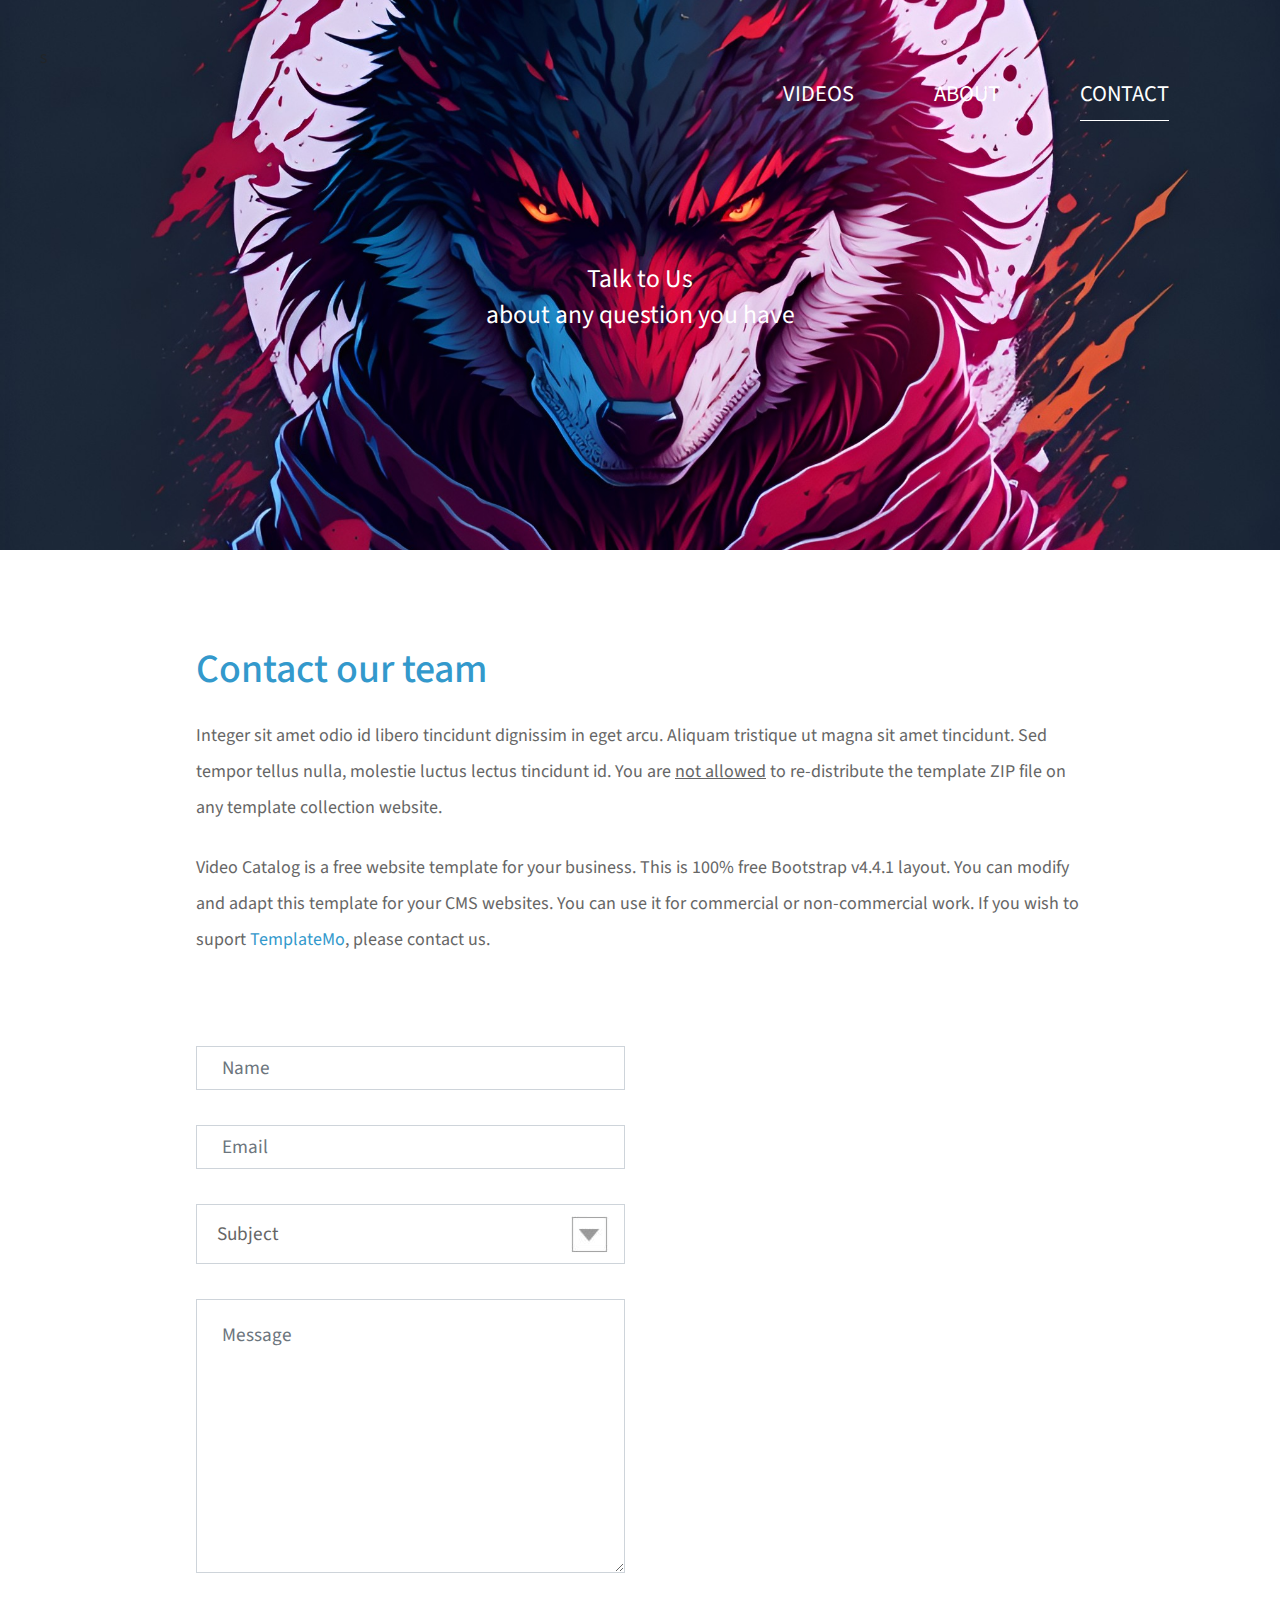
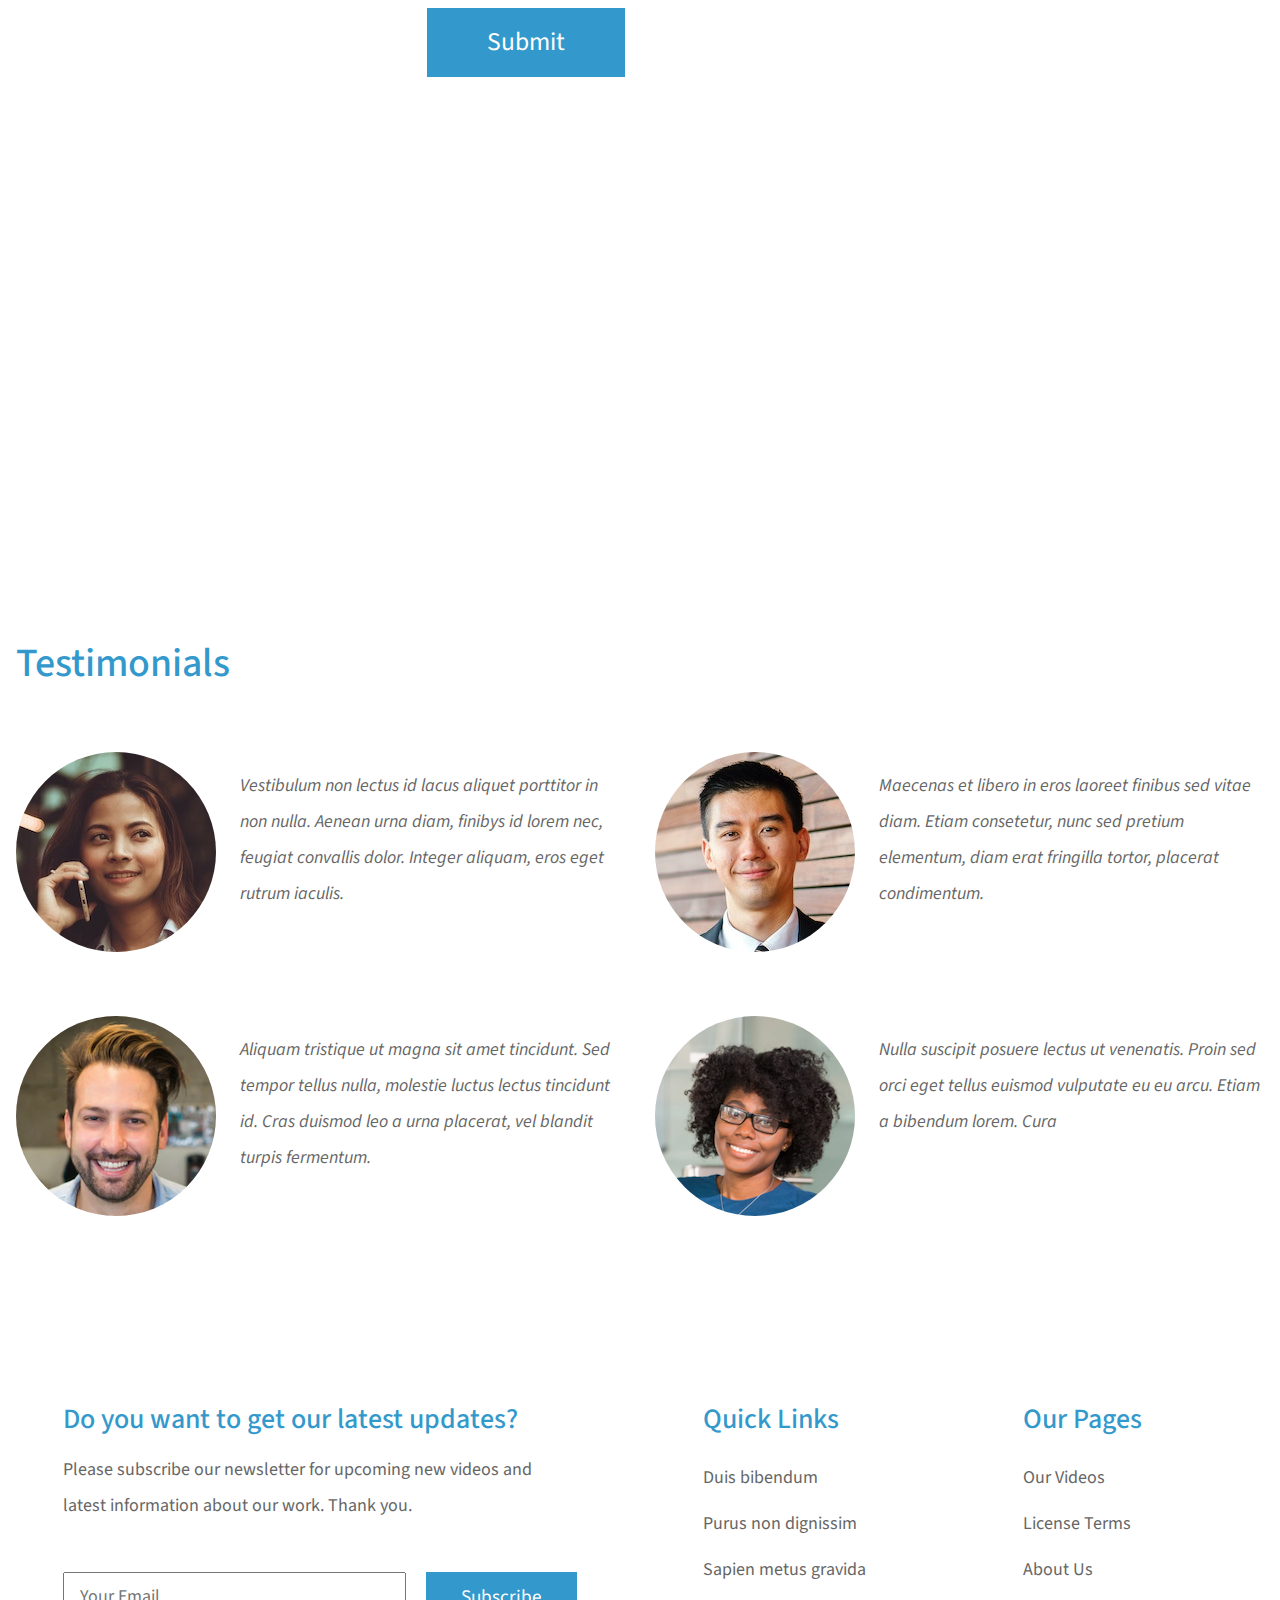
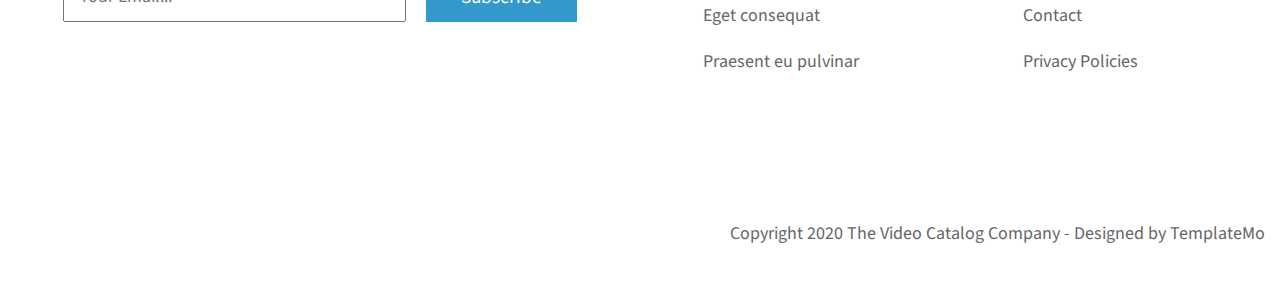
<file: contact.html>
<!DOCTYPE html>
<html lang="en">
<head>
	<meta charset="UTF-8">
    <meta name="viewport" content="width=device-width, initial-scale=1.0">
    <title>Video Catalog</title>
    <link rel="stylesheet" href="fontawesome/css/all.min.css"> <!-- https://fontawesome.com/ -->
    <link href="https://fonts.googleapis.com/css2?family=Source+Sans+Pro&display=swap" rel="stylesheet">
    <!-- https://fonts.google.com/ -->
    <link rel="stylesheet" href="css/bootstrap.min.css">
    <link rel="stylesheet" href="css/templatemo-video-catalog.css">
</head>
<!--

TemplateMo 552 Video Catalog

https://templatemo.com/tm-552-video-catalog

-->
<body>
	<div class="tm-page-wrap mx-auto">
		<div class="position-relative">
			<div class="potition-absolute tm-site-header">
				<div class="container-fluid position-relative">
					<div class="row">						
                       s
                        <div class="col-5 col-md-8 ml-auto mr-0">
                            <div class="tm-site-nav">
                                <nav class="navbar navbar-expand-lg mr-0 ml-auto" id="tm-main-nav">
                                    <button class="navbar-toggler tm-bg-black py-2 px-3 mr-0 ml-auto collapsed" type="button"
                                        data-toggle="collapse" data-target="#navbar-nav" aria-controls="navbar-nav"
                                        aria-expanded="false" aria-label="Toggle navigation">
                                        <span>
                                            <i class="fas fa-bars tm-menu-closed-icon"></i>
                                            <i class="fas fa-times tm-menu-opened-icon"></i>
                                        </span>
                                    </button>
                                    <div class="collapse navbar-collapse tm-nav" id="navbar-nav">
                                        <ul class="navbar-nav text-uppercase">
                                            <li class="nav-item">
                                                <a class="nav-link tm-nav-link" href="index.html">Videos</a>
                                            </li>
                                            <li class="nav-item">
                                                <a class="nav-link tm-nav-link" href="about.html">About</a>
                                            </li>
                                            <li class="nav-item active">
                                                <a class="nav-link tm-nav-link" href="contact.html">Contact <span class="sr-only">(current)</span></a>
                                            </li>
                                        </ul>
                                    </div>
                                </nav>
                            </div>
                        </div>
					</div>
				</div>
			</div>
			<div class="tm-welcome-container tm-fixed-header tm-fixed-header-3">
				<div class="text-center">
					<p class="pt-5 px-3 tm-welcome-text tm-welcome-text-2 mb-1 mt-lg-0 mt-5 text-white mx-auto">
                        Talk to Us<br>about any question you have
                    </p>                	
				</div>                
            </div>

            <div id="tm-fixed-header-bg"></div> <!-- Header image -->
		</div>

		<!-- Page content -->
		<main>
			<div class="container-fluid px-0">
				<div class="mx-auto tm-content-container">					
					<div class="row mt-3 mb-5 pb-3">
						<div class="col-12">
							<div class="mx-auto tm-about-text-container px-3">
								<h2 class="tm-page-title mb-4 tm-text-primary">Contact our team</h2>
                                <p class="mb-4">
                                    Integer sit amet odio id libero tincidunt dignissim in eget arcu. Aliquam tristique ut magna sit amet tincidunt. Sed tempor tellus nulla, molestie luctus lectus tincidunt id. You are <u>not allowed</u> to re-distribute the template ZIP file on any template collection website.
                                </p>
                                <p class="mb-4">Video Catalog is a free website template for your business. This is 100% free Bootstrap v4.4.1 layout. You can modify and adapt this template for your CMS websites. You can use it for commercial or non-commercial work. If you wish to suport <a rel="nofollow" target="_parent" href="https://templatemo.com" class="tm-text-primary">TemplateMo</a>, please contact us.</p>
							</div>							
						</div>						
					</div>
                    <div class="mx-auto pb-3 tm-about-text-container px-3">
                        <div class="row">
                            <div class="col-lg-6 mb-5">
                                <form id="contact-form" action="" method="POST" class="tm-contact-form">
                                  <div class="form-group">
                                    <input type="text" name="name" class="form-control rounded-0" placeholder="Name" required="" />
                                  </div>
                                  <div class="form-group">
                                    <input type="email" name="email" class="form-control rounded-0" placeholder="Email" required="" />
                                  </div>
                                  <div class="form-group">
                                    <select class="form-control" id="contact-select" name="inquiry">
                                      <option value="-">Subject</option>
                                      <option value="sales">Sales &amp; Marketing</option>
                                      <option value="creative">Creative Design</option>
                                      <option value="uiux">UI / UX</option>
                                    </select>
                                  </div>
                                  <div class="form-group">
                                    <textarea rows="8" name="message" class="form-control rounded-0" placeholder="Message"
                                              required=""></textarea>
                                  </div>

                                  <div class="form-group mb-0">
                                    <button type="submit" class="btn btn-primary rounded-0 d-block ml-auto mr-0 tm-btn-animate tm-btn-submit tm-icon-submit"><span>Submit</span></button>
                                  </div>
                                </form>    
                            </div>
                            <div class="col-lg-6">
                                <div class="mapouter mb-60">
                                    <div class="gmap_canvas">
                                        <iframe width="100%" height="520" id="gmap_canvas"
                                            src="https://maps.google.com/maps?q=Av.+L%C3%BAcio+Costa,+Rio+de+Janeiro+-+RJ,+Brazil&t=&z=13&ie=UTF8&iwloc=&output=embed"
                                            frameborder="0" scrolling="no" marginheight="0" marginwidth="0"></iframe>
                                    </div>
                                </div>
                            </div>
                        </div>  
                    </div>                                      			
				</div>

				<div class="parallax-window parallax-window-2" data-parallax="scroll" data-image-src="img/contact-2.jpg"></div>

				<div class="mx-auto tm-content-container mt-4 px-3 mb-3">
                    <div class="row">
                        <div class="col-12">
                            <h2 class="tm-page-title mb-5 tm-text-primary">Testimonials</h2>    
                        </div>                        
                    </div>
					<div class="row">
		                <div class="col-lg-6 mb-5 pt-3">
		                    <div class="media tm-testimonial">
                                <img class="mr-4 rounded-circle img-fluid" src="img/testimonial-1.jpg" alt="Generic placeholder image">
                                <p class="media-body pt-3 tm-testimonial-text">
                                    Vestibulum non lectus id lacus aliquet porttitor in non nulla. Aenean urna diam, finibys id lorem nec, feugiat convallis dolor. Integer aliquam, eros eget rutrum iaculis.    
                                </p>                              
                            </div>              
		                </div>
		                <div class="col-lg-6 mb-5 pt-3">
                              <div class="media tm-testimonial">
                              <img class="mr-4 rounded-circle img-fluid" src="img/testimonial-2.jpg" alt="Generic placeholder image">
                              <p class="media-body pt-3 tm-testimonial-text">
                                Maecenas et libero in eros laoreet finibus sed vitae diam. Etiam consetetur, nunc sed pretium elementum, diam erat fringilla tortor, placerat condimentum.
                              </p>
                            </div>                                    
                        </div>
                        <div class="col-lg-6 mb-5 pt-3">
                            <div class="media tm-testimonial">
                              <img class="mr-4 rounded-circle img-fluid" src="img/testimonial-3.png" alt="Generic placeholder image">
                              <p class="media-body pt-3 tm-testimonial-text">
                                Aliquam tristique ut magna sit amet tincidunt. Sed tempor tellus nulla, molestie luctus lectus tincidunt id. Cras duismod leo a urna placerat, vel blandit turpis fermentum.
                              </p>
                            </div>                  
                        </div>
                        <div class="col-lg-6 mb-5 pt-3">
                            <div class="media tm-testimonial">
                              <img class="mr-4 rounded-circle img-fluid" src="img/testimonial-4.png" alt="Generic placeholder image">
                              <p class="media-body pt-3 tm-testimonial-text">
                                Nulla suscipit posuere lectus ut venenatis. Proin sed orci eget tellus euismod vulputate eu eu arcu. Etiam a bibendum lorem. Cura
                              </p>
                            </div>                  
                        </div>
		            </div>
				</div>
			</div>
		</main>

		<div class="container-fluid tm-content-container mx-auto pt-4">
			<!-- Subscribe form and footer links -->
            <div class="row pt-3">
                <div class="col-xl-6 col-lg-12 mb-4">
                    <div class="tm-bg-gray p-5 h-100">
                        <h3 class="tm-text-primary mb-3">Do you want to get our latest updates?</h3>
                        <p class="mb-5">Please subscribe our newsletter for upcoming new videos and latest information about our
                            work. Thank you.</p>
                        <form action="" method="GET" class="tm-subscribe-form">
                            <input type="text" name="email" placeholder="Your Email..." required>
                            <button type="submit" class="btn rounded-0 btn-primary tm-btn-small">Subscribe</button>
                        </form>
                    </div>
                </div>
                <div class="col-xl-3 col-lg-6 col-md-6 col-sm-6 col-12 mb-4">
                    <div class="p-5 tm-bg-gray">
                        <h3 class="tm-text-primary mb-4">Quick Links</h3>
                        <ul class="list-unstyled tm-footer-links">
                            <li><a href="#">Duis bibendum</a></li>
                            <li><a href="#">Purus non dignissim</a></li>
                            <li><a href="#">Sapien metus gravida</a></li>
                            <li><a href="#">Eget consequat</a></li>
                            <li><a href="#">Praesent eu pulvinar</a></li>
                        </ul>    
                    </div>                        
                </div>
                <div class="col-xl-3 col-lg-6 col-md-6 col-sm-6 col-12 mb-4">
                    <div class="p-5 tm-bg-gray h-100">
                        <h3 class="tm-text-primary mb-4">Our Pages</h3>
                        <ul class="list-unstyled tm-footer-links">
                            <li><a href="#">Our Videos</a></li>
                            <li><a href="#">License Terms</a></li>
                            <li><a href="#">About Us</a></li>
                            <li><a href="#">Contact</a></li>
                            <li><a href="#">Privacy Policies</a></li>
                        </ul>
                    </div>                        
                </div>
            </div> <!-- row -->

            <footer class="row pt-5">
                <div class="col-12">
                    <p class="text-right">Copyright 2020 The Video Catalog Company 
                        
                        - Designed by <a href="https://templatemo.com" rel="nofollow" target="_parent">TemplateMo</a></p>
                </div>
            </footer>
		</div>		
	</div>

	<script src="js/jquery-3.4.1.min.js"></script>
    <script src="js/bootstrap.min.js"></script>
    <script src="js/parallax.min.js"></script>    
</body>
</html>
</file>
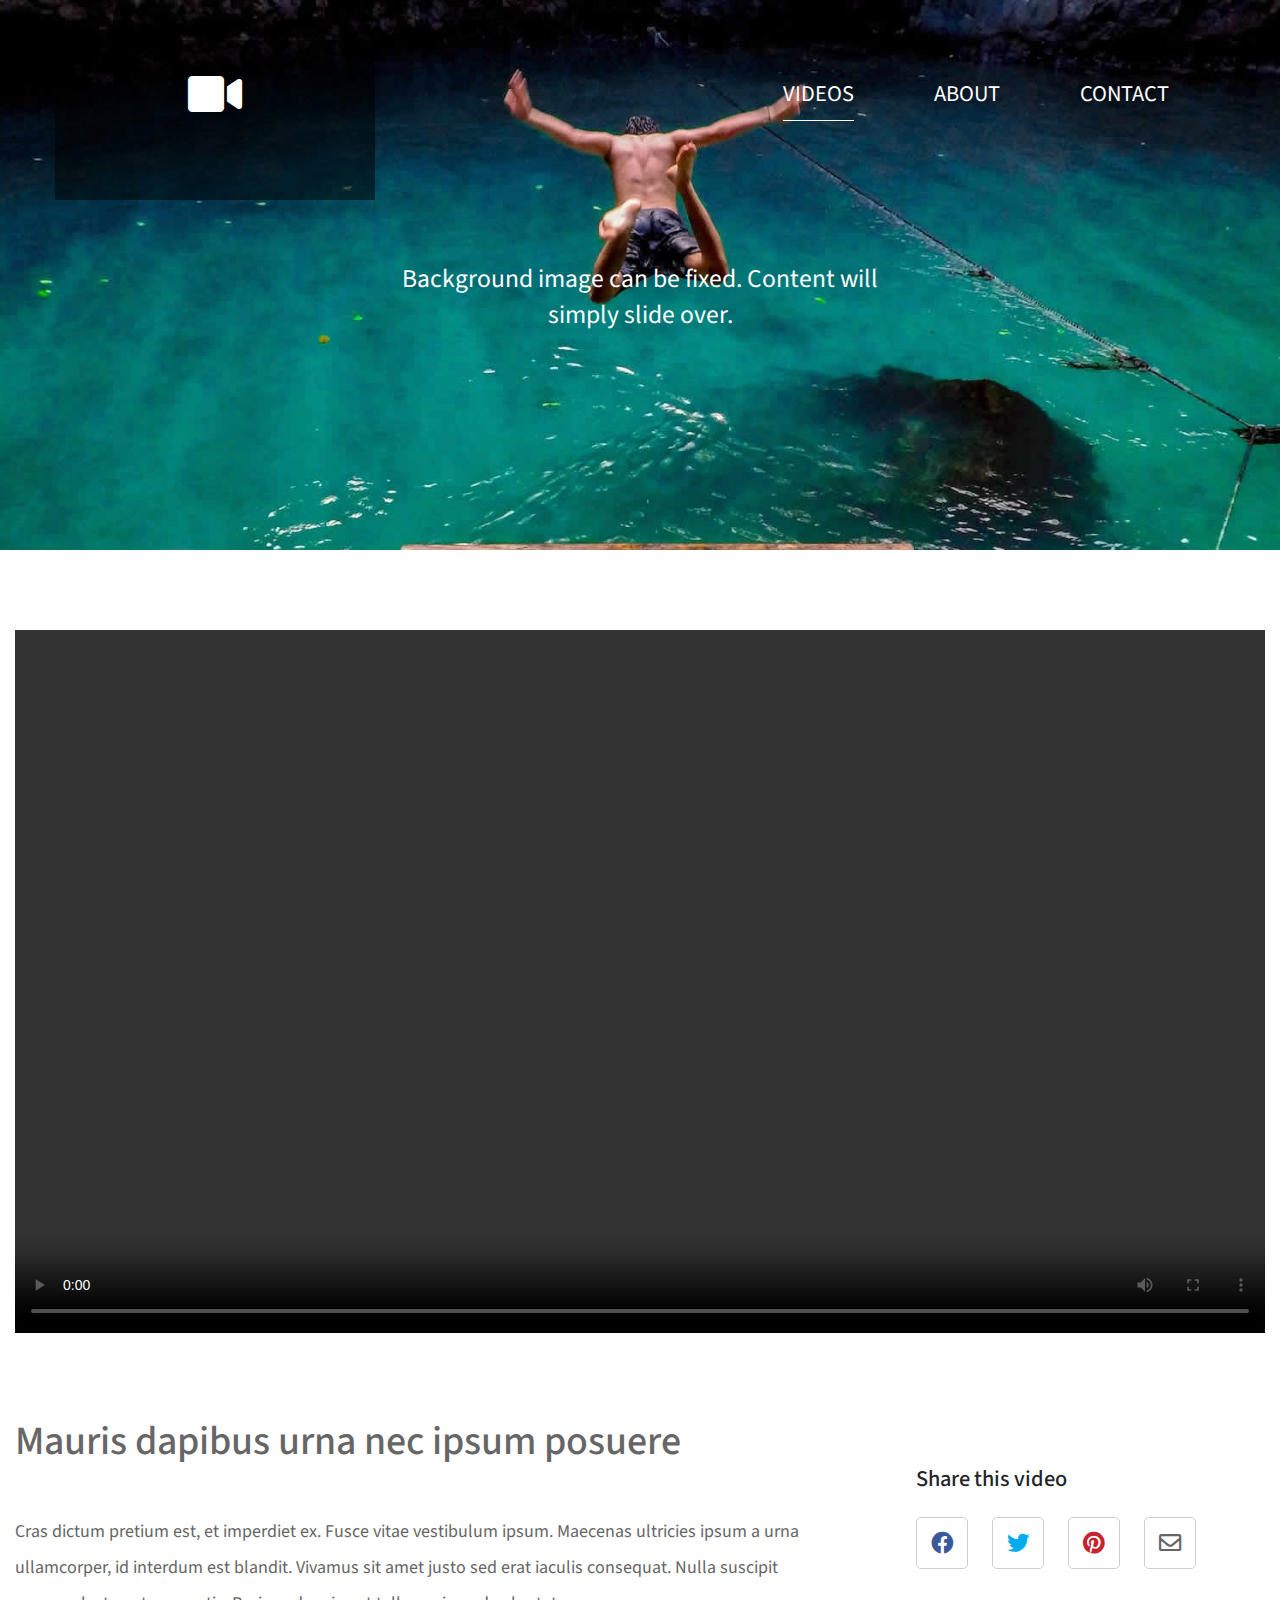
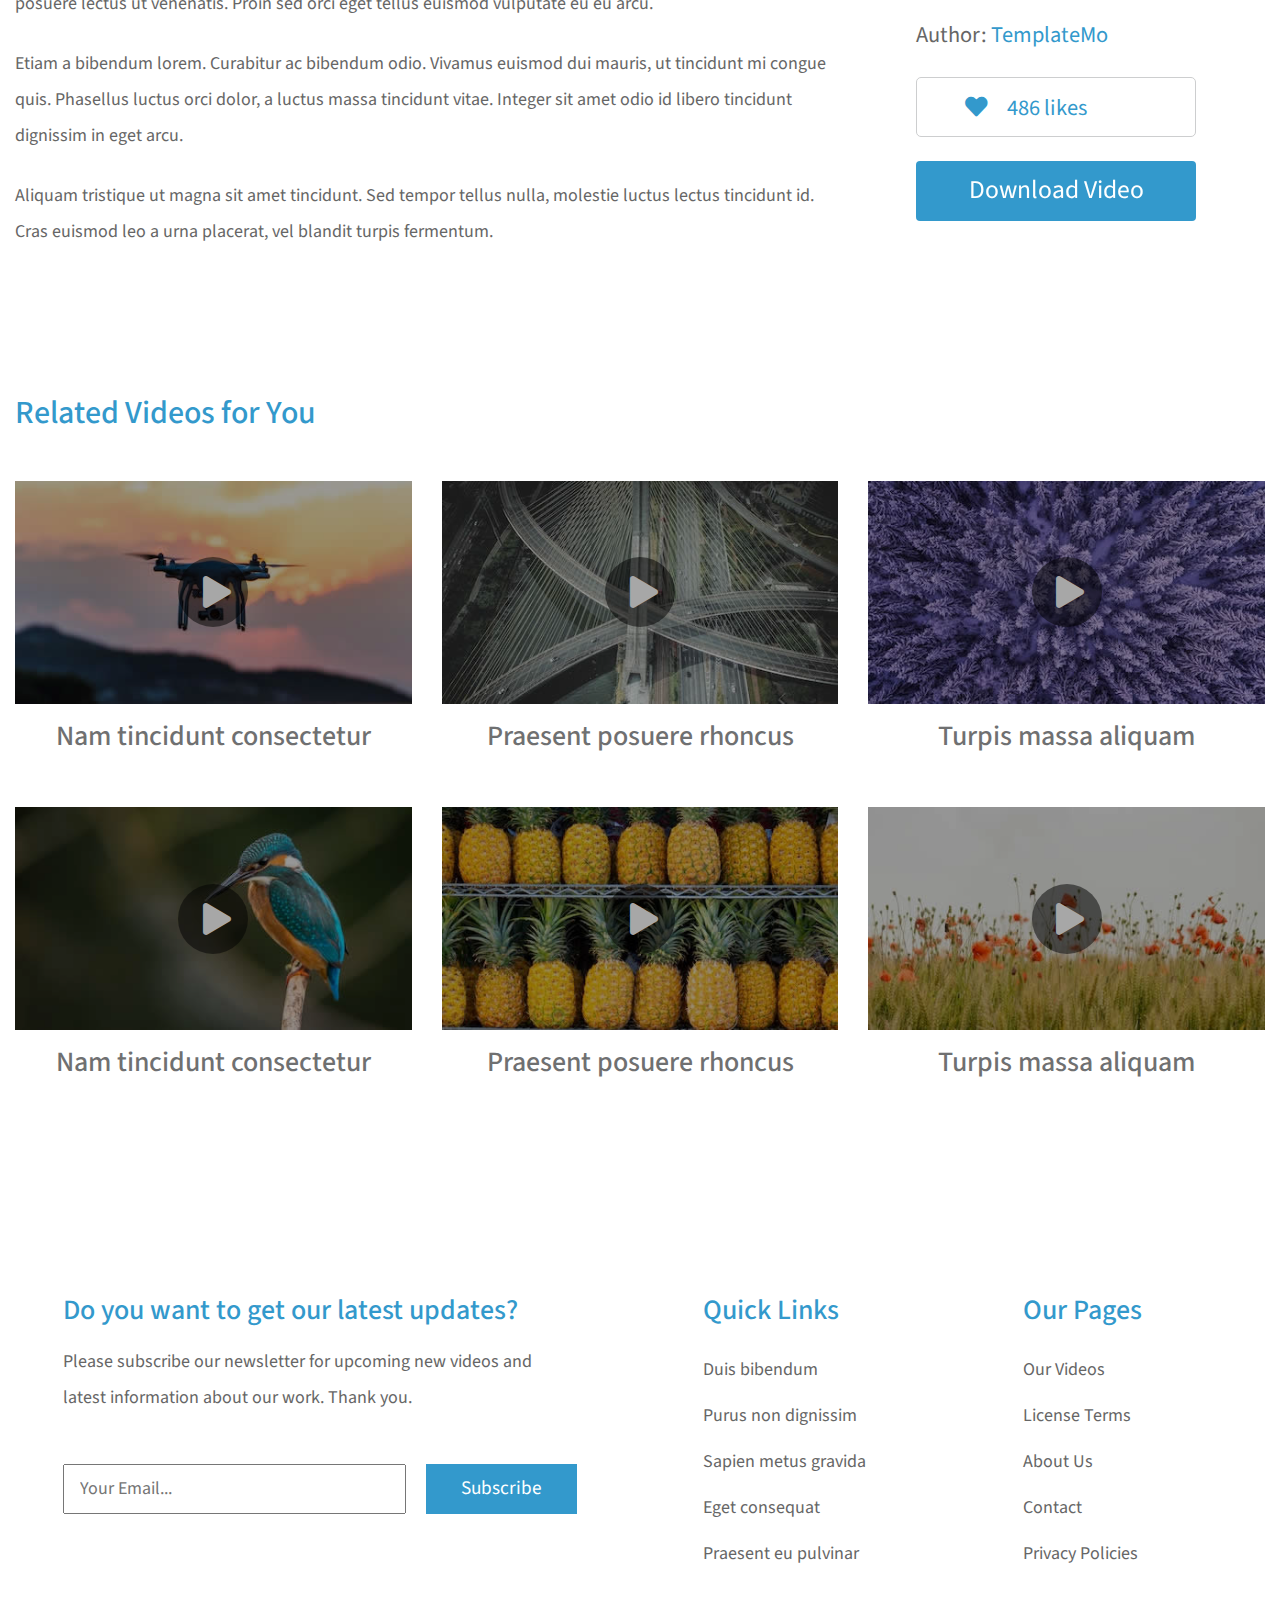
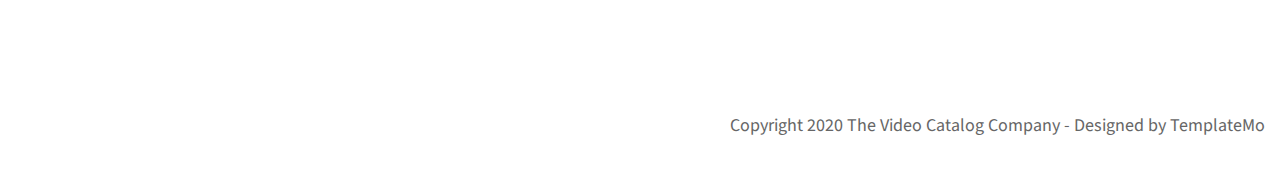
<file: video-page.html>
<!DOCTYPE html>
<html lang="en">
<head>
	<meta charset="UTF-8">
    <meta name="viewport" content="width=device-width, initial-scale=1.0">
    <title>Video Catalog</title>
    <link rel="stylesheet" href="fontawesome/css/all.min.css"> <!-- https://fontawesome.com/ -->
    <link href="https://fonts.googleapis.com/css2?family=Source+Sans+Pro&display=swap" rel="stylesheet">
    <!-- https://fonts.google.com/ -->
    <link rel="stylesheet" href="css/bootstrap.min.css">
    <link rel="stylesheet" href="css/templatemo-video-catalog.css">
</head>
<!--

TemplateMo 552 Video Catalog

https://templatemo.com/tm-552-video-catalog

-->
<body>
	<div class="tm-page-wrap mx-auto">
		<div class="position-relative">
			<div class="potition-absolute tm-site-header">
				<div class="container-fluid position-relative">
					<div class="row">						
                        <div class="col-7 col-md-4">
                            <a href="index.html" class="tm-bg-black text-center tm-logo-container">
                                <i class="fas fa-video tm-site-logo mb-3"></i>
                                
                            </a>
                        </div>
                        <div class="col-5 col-md-8 ml-auto mr-0">
                            <div class="tm-site-nav">
                                <nav class="navbar navbar-expand-lg mr-0 ml-auto" id="tm-main-nav">
                                    <button class="navbar-toggler tm-bg-black py-2 px-3 mr-0 ml-auto collapsed" type="button"
                                        data-toggle="collapse" data-target="#navbar-nav" aria-controls="navbar-nav"
                                        aria-expanded="false" aria-label="Toggle navigation">
                                        <span>
                                            <i class="fas fa-bars tm-menu-closed-icon"></i>
                                            <i class="fas fa-times tm-menu-opened-icon"></i>
                                        </span>
                                    </button>
                                    <div class="collapse navbar-collapse tm-nav" id="navbar-nav">
                                        <ul class="navbar-nav text-uppercase">
                                            <li class="nav-item active">
                                                <a class="nav-link tm-nav-link" href="index.html">Videos <span class="sr-only">(current)</span></a>
                                            </li>
                                            <li class="nav-item">
                                                <a class="nav-link tm-nav-link" href="about.html">About</a>
                                            </li>
                                            <li class="nav-item">
                                                <a class="nav-link tm-nav-link" href="contact.html">Contact</a>
                                            </li>
                                        </ul>
                                    </div>
                                </nav>
                            </div>
                        </div>
					</div>
				</div>
			</div>
			<div class="tm-welcome-container tm-fixed-header tm-fixed-header-1">
				<div class="text-center">
					<p class="pt-5 px-3 tm-welcome-text tm-welcome-text-2 mb-1 text-white mx-auto">Background image can be fixed. Content will simply slide over.</p>                	
				</div>                
            </div>

			<!-- Header image -->
            <div id="tm-fixed-header-bg"></div> 
		</div>

		<!-- Page content -->
		<div class="container-fluid">
			<div class="mx-auto tm-content-container">
				<main>
					<div class="row mb-5 pb-4">
						<div class="col-12">
							<!-- Video player 1422x800 -->
							<video width="1422" height="800" controls autoplay>
							 					  
							Your browser does not support the video tag.
							</video>
						</div>
					</div>
					<div class="row mb-5 pb-5">
						<div class="col-xl-8 col-lg-7">
							<!-- Video description -->
							<div class="tm-video-description-box">
								<h2 class="mb-5 tm-video-title">Mauris dapibus urna nec ipsum posuere</h2>
								<p class="mb-4">Cras dictum pretium est, et imperdiet ex. Fusce vitae vestibulum ipsum. Maecenas ultricies ipsum a urna ullamcorper, id interdum est blandit. Vivamus sit amet justo sed erat iaculis consequat. Nulla suscipit posuere lectus ut venenatis. Proin sed orci eget tellus euismod vulputate eu eu arcu.</p>
								<p class="mb-4">Etiam a bibendum lorem. Curabitur ac bibendum odio. Vivamus euismod dui mauris, ut tincidunt mi congue quis. Phasellus luctus orci dolor, a luctus massa tincidunt vitae. Integer sit amet odio id libero tincidunt dignissim in eget arcu.</p>
								<p class="mb-4">Aliquam tristique ut magna sit amet tincidunt. Sed tempor tellus nulla, molestie luctus lectus tincidunt id. Cras euismod leo a urna placerat, vel blandit turpis fermentum.</p>	
							</div>							
						</div>
						<div class="col-xl-4 col-lg-5">
							<!-- Share box -->
							<div class="tm-bg-gray tm-share-box">
								<h6 class="tm-share-box-title mb-4">Share this video</h6>
								<div class="mb-5 d-flex">
									<a href="" class="tm-bg-white tm-share-button"><i class="fab fa-facebook"></i></a>
									<a href="" class="tm-bg-white tm-share-button"><i class="fab fa-twitter"></i></a>
									<a href="" class="tm-bg-white tm-share-button"><i class="fab fa-pinterest"></i></a>
									<a href="" class="tm-bg-white tm-share-button"><i class="far fa-envelope"></i></a>
								</div>
								<p class="mb-4">Author: <a href="https://templatemo.com" class="tm-text-link">TemplateMo</a></p>
								<a href="#" class="tm-bg-white px-5 mb-4 d-inline-block tm-text-primary tm-likes-box tm-liked">
									<i class="fas fa-heart mr-3 tm-liked-icon"></i>
									<i class="far fa-heart mr-3 tm-not-liked-icon"></i>
									<span id="tm-likes-count">486 likes</span>
								</a>
								<div>
									<button class="btn btn-primary p-0 tm-btn-animate tm-btn-download tm-icon-download"><span>Download Video</span></button>	
								</div>								
							</div>
						</div>
					</div>
					<div class="row pt-4 pb-5">
						<div class="col-12">
							<h2 class="mb-5 tm-text-primary">Related Videos for You</h2>
							<div class="row tm-catalog-item-list">
		                        <div class="col-lg-4 col-md-6 col-sm-12 tm-catalog-item">
		                            <div class="position-relative tm-thumbnail-container">
		                                <img src="img/tn-01.jpg" alt="Image" class="img-fluid tm-catalog-item-img">    
		                                <a href="video-page.html" class="position-absolute tm-img-overlay">
		                                    <i class="fas fa-play tm-overlay-icon"></i>
		                                </a>
		                            </div>    
		                            <div class="p-3 tm-catalog-item-description">
		                                <h3 class="tm-text-gray text-center tm-catalog-item-title">Nam tincidunt consectetur</h3>		                                
		                            </div>
		                        </div>
		                        <div class="col-lg-4 col-md-6 col-sm-12 tm-catalog-item">
		                            <div class="position-relative tm-thumbnail-container">
		                                <img src="img/tn-02.jpg" alt="Image" class="img-fluid tm-catalog-item-img">    
		                                <a href="video-page.html" class="position-absolute tm-img-overlay">
		                                    <i class="fas fa-play tm-overlay-icon"></i>
		                                </a>
		                            </div>
		                            <div class="p-3 tm-catalog-item-description">
		                                <h3 class="tm-text-gray text-center tm-catalog-item-title">Praesent posuere rhoncus</h3>		                                
		                            </div>
		                        </div>
		                        <div class="col-lg-4 col-md-6 col-sm-12 tm-catalog-item">
		                            <div class="position-relative tm-thumbnail-container">
		                                <img src="img/tn-03.jpg" alt="Image" class="img-fluid tm-catalog-item-img">    
		                                <a href="video-page.html" class="position-absolute tm-img-overlay">
		                                    <i class="fas fa-play tm-overlay-icon"></i>
		                                </a>
		                            </div>                            
		                            <div class="p-3 tm-catalog-item-description">
		                                <h3 class="tm-text-gray text-center tm-catalog-item-title">Turpis massa aliquam</h3>		                                
		                            </div>
		                        </div>
		                        <div class="col-lg-4 col-md-6 col-sm-12 tm-catalog-item">
		                            <div class="position-relative tm-thumbnail-container">
		                                <img src="img/tn-04.jpg" alt="Image" class="img-fluid tm-catalog-item-img">    
		                                <a href="video-page.html" class="position-absolute tm-img-overlay">
		                                    <i class="fas fa-play tm-overlay-icon"></i>
		                                </a>
		                            </div>    
		                            <div class="p-3 tm-catalog-item-description">
		                                <h3 class="tm-text-gray text-center tm-catalog-item-title">Nam tincidunt consectetur</h3>		                                
		                            </div>
		                        </div>
		                        <div class="col-lg-4 col-md-6 col-sm-12 tm-catalog-item">
		                            <div class="position-relative tm-thumbnail-container">
		                                <img src="img/tn-05.jpg" alt="Image" class="img-fluid tm-catalog-item-img">    
		                                <a href="video-page.html" class="position-absolute tm-img-overlay">
		                                    <i class="fas fa-play tm-overlay-icon"></i>
		                                </a>
		                            </div>
		                            <div class="p-3 tm-catalog-item-description">
		                                <h3 class="tm-text-gray text-center tm-catalog-item-title">Praesent posuere rhoncus</h3>		                                
		                            </div>
		                        </div>
		                        <div class="col-lg-4 col-md-6 col-sm-12 tm-catalog-item">
		                            <div class="position-relative tm-thumbnail-container">
		                                <img src="img/tn-06.jpg" alt="Image" class="img-fluid tm-catalog-item-img">    
		                                <a href="video-page.html" class="position-absolute tm-img-overlay">
		                                    <i class="fas fa-play tm-overlay-icon"></i>
		                                </a>
		                            </div>                            
		                            <div class="p-3 tm-catalog-item-description">
		                                <h3 class="tm-text-gray text-center tm-catalog-item-title">Turpis massa aliquam</h3>		                                
		                            </div>
		                        </div>
		                    </div>
						</div>
					</div>
				</main>

				<!-- Subscribe form and footer links -->
                <div class="row mt-5 pt-3">
                    <div class="col-xl-6 col-lg-12 mb-4">
                        <div class="tm-bg-gray p-5 h-100">
                            <h3 class="tm-text-primary mb-3">Do you want to get our latest updates?</h3>
                            <p class="mb-5">Please subscribe our newsletter for upcoming new videos and latest information about our
                                work. Thank you.</p>
                            <form action="" method="GET" class="tm-subscribe-form">
                                <input type="text" name="email" placeholder="Your Email..." required>
                                <button type="submit" class="btn rounded-0 btn-primary tm-btn-small">Subscribe</button>
                            </form>
                        </div>
                    </div>
                    <div class="col-xl-3 col-lg-6 col-md-6 col-sm-6 col-12 mb-4">
                        <div class="p-5 tm-bg-gray">
                            <h3 class="tm-text-primary mb-4">Quick Links</h3>
                            <ul class="list-unstyled tm-footer-links">
                                <li><a href="#">Duis bibendum</a></li>
                                <li><a href="#">Purus non dignissim</a></li>
                                <li><a href="#">Sapien metus gravida</a></li>
                                <li><a href="#">Eget consequat</a></li>
                                <li><a href="#">Praesent eu pulvinar</a></li>
                            </ul>    
                        </div>                        
                    </div>
                    <div class="col-xl-3 col-lg-6 col-md-6 col-sm-6 col-12 mb-4">
                        <div class="p-5 tm-bg-gray h-100">
                            <h3 class="tm-text-primary mb-4">Our Pages</h3>
                            <ul class="list-unstyled tm-footer-links">
                                <li><a href="#">Our Videos</a></li>
                                <li><a href="#">License Terms</a></li>
                                <li><a href="#">About Us</a></li>
                                <li><a href="#">Contact</a></li>
                                <li><a href="#">Privacy Policies</a></li>
                            </ul>
                        </div>                        
                    </div>
                </div> <!-- row -->

                <footer class="row pt-5">
                    <div class="col-12">
                        <p class="text-right">Copyright 2020 The Video Catalog Company 
                        
                        - Designed by <a href="https://templatemo.com" rel="nofollow" target="_parent">TemplateMo</a></p>
                    </div>
                </footer>
			</div> <!-- .tm-content-container -->
		</div>
	</div>

	<script src="js/jquery-3.4.1.min.js"></script>
    <script src="js/bootstrap.min.js"></script>
    <script>
    	$(document).ready(function() {
    		$('.tm-likes-box').click(function(e) {
    			e.preventDefault();
    			$(this).toggleClass('tm-liked');

    			if($(this).hasClass('tm-liked')) {
    				$('#tm-likes-count').html('486 likes');
    			} else {
    				$('#tm-likes-count').html('485 likes');
    			}
    		});
    	});
    </script>
</body>
</html>
</file>
<file: css/templatemo-video-catalog.css>
/*

TemplateMo 552 Video Catalog

https://templatemo.com/tm-552-video-catalog

*/

html { scroll-behavior: smooth; overflow-x: hidden; }

body {
    margin: 0;
    padding: 0;
    font-family: 'Source Sans Pro', sans-serif;
    font-size: 18px;
    line-height: 2em;
    overflow-x: hidden;
}

a {
    transition: all 0.3s ease;
    color: #666;
}

a:hover {
    color: #29BBCC;
    text-decoration: none;
}

h2, p { color: #666666; }

.tm-site-header {
    position: absolute;
    z-index: 1000;
    width: 100%;
    top: 0;
    left: 0;
    padding: 40px;
}

.tm-logo-container {
    display: block;
    padding: 30px;
    width: 320px;
    height: 160px;
}

.tm-site-logo { font-size: 3rem; }
.tm-site-name { font-size: 1.9rem; }

#tm-video-container {
    max-height: 720px;
    overflow: hidden;
    background-color: #333;
}

#tm-video {
    width: 100%;
    height: auto;
}

.tm-bg-black {
    background-color: rgba(0,0,0,0.5);
    color: rgb(255, 255, 255);
}

.tm-bg-gray { background-color: #ffffff; }
.tm-text-primary { color: #3399CC; }
.tm-text-secondary { color: #3CAFAF; }

.tm-nav-link {
    color: white;
    font-size: 1.4rem;    
}

#tm-main-nav .nav-item .nav-link { border-bottom: 1px solid transparent; }

#tm-main-nav .nav-item.active .nav-link,
#tm-main-nav .nav-item:hover .nav-link {
    border-bottom: 1px solid white;
    color: white;
}

.tm-welcome-container {
    position: absolute;
    width: 100%;
    height: 100%;
    display: flex;
    justify-content: center;
    flex-direction: column;
    z-index: 999;
}

.tm-welcome-container-inner { margin-top: 100px; }
.tm-welcome-text { font-size: 1.6rem; }

.btn {
    padding: 15px 60px;
    font-size: 1.6rem;
    border: none;
    cursor: pointer;
}

.btn-primary { background-color: #3399CC; }
.btn-primary:hover { background-color: #1674a0; }

/*
    Button hover effect: https://tympanus.net/Development/CreativeButtons/
*/

.tm-btn-animate {
    position: relative;
    overflow: hidden;
    -webkit-backface-visibility: hidden;
    -moz-backface-visibility: hidden;
    backface-visibility: hidden;
    transition: all 0.3s ease;
}

.tm-btn-animate:before {
    left: 0;
    top: -100%;
    position: absolute;
    height: 100%;
    width: 100%;
    line-height: 2.5;
    -webkit-transition: all 0.3s;
    -moz-transition: all 0.3s;
    transition: all 0.3s;
    font-family: "Font Awesome 5 Free";
    font-style: normal;
    font-weight: 900;
    line-height: 1;
    -webkit-font-smoothing: antialiased;
}

.tm-btn-animate:after {
    content: '';
    position: absolute;
    z-index: -1;
    -webkit-transition: all 0.3s;
    -moz-transition: all 0.3s;
    transition: all 0.3s;
}

.tm-btn-animate:hover:before { top: 13px; }

.tm-btn-animate span {
    display: inline-block;
    width: 100%;
    height: 100%;
    -webkit-transition: all 0.3s;
    -webkit-backface-visibility: hidden;
    -moz-transition: all 0.3s;
    -moz-backface-visibility: hidden;
    transition: all 0.3s;
    backface-visibility: hidden;
}

.tm-btn-animate:hover span {
    -webkit-transform: translateY(300%);
    -moz-transform: translateY(300%);
    -ms-transform: translateY(300%);
    transform: translateY(300%);
}

.tm-btn-cta {
    color: white;
    background-color: rgba(0,0,0,0.5);
}

.tm-btn-cta:before { font-size: 180%; }
.tm-btn-download:before { font-size: 120%; }
.tm-btn-submit:before { font-size: 120%; }
.tm-icon-down:before { content: '\f078'; }
.tm-icon-download:before { content: '\f019'; }
.tm-icon-submit:before { content: '\f1d8'; }
.tm-icon-submit:hover:before { top: 18px; }
.tm-btn-cta:hover { color: white; }

.tm-btn-download:hover,
.tm-btn-download:focus,
.tm-btn-submit:hover,
.tm-btn-submit:focus {
    color: white;
    background-color: #3399CC;
}

.tm-btn-download span { padding-top: 10px; }
.tm-btn-small { 
    padding: 10.5px 35px;
    font-size: 1.2rem; 
}

#tm-video-control-button {
    position: absolute;
    bottom: 20px;
    right: 20px;
    z-index: 1000;
}

.tm-content-container {
    max-width: 1422px;
    padding-top: 80px;
    padding-bottom: 35px;
}

.tm-page-title { font-size: 2.5rem; }
.tm-catalog-item-list { justify-content: space-between; }

.tm-catalog-item {
    max-width: 462px;
    display: flex;
    flex-direction: column;
    margin-bottom: 64px;
}

.tm-thumbnail-container { overflow: hidden; }
.tm-thumbnail-container img { transition: all 0.3s ease; }
.tm-thumbnail-container:hover img { transform: scale(1.2) rotate(5deg); }

.tm-img-overlay {
    top: 0;
    left: 0;
    width: 100%;
    height: 100%;
    display: flex;
    align-items: center;
    justify-content: center;
    background-color: rgba(0,0,0,0.4);
    cursor: pointer;
    transition: all 0.3s ease: ;
}
.tm-overlay-icon {
    color: #a7a7a7;
    opacity: 1;
    font-size: 2rem;
    padding: 10px 15px;
    background-color: rgba(0,0,0,0.5);
    border-radius: 50%;
    width: 70px;
    height: 70px;
    display: flex;
    align-items: center;
    justify-content: center;
    padding-right: 8px;
    z-index: 1002;
    transition: all 0.3s ease;  
}

.tm-img-overlay:hover { background-color: transparent; }
.tm-img-overlay:hover .tm-overlay-icon { opacity: 0; }
.tm-catalog-item-description { flex: 1; }

.tm-categories-container {
    display: flex;
    align-items: center;
}

.tm-categories-text { margin-right: 16px; }
.tm-category-list { font-size: 1.75rem; }
.tm-category-item { margin: 16px; }

.tm-category-link {
    color: #3399CC;
    padding: 10px;
    border-bottom: 3px solid transparent;
}

.tm-category-link.active,
.tm-category-link:hover {
    border-bottom: 3px solid #3399CC;
    color: #3399CC;
}

.tm-paging-link {
    background-color: #F4F4F4;
    margin-right: 12px;
    font-size: 1.5rem;
    width: 60px;
    height: 60px;
    display: flex;
    align-items: center;
    justify-content: center;
}

.nav-item.active > .tm-paging-link,
.nav-item:hover > .tm-paging-link {
    background-color: #CCC;
    color: #666666;
}

.tm-subscribe-form { 
    display: flex; 
    align-items: center;
}

.tm-subscribe-form > input {
    padding: 5px 15px;
    margin-right: 20px;
    flex: 1;
    max-width: 382px;
}

.tm-footer-links > li { margin-bottom: 10px; }

/*Video detail page*/

.tm-video-title { font-size: 2.5rem; }
.tm-share-box { 
    font-size: 1.4rem; 
    padding: 3rem;
}
.tm-share-box-title { font-size: 1.4rem; }

.tm-bg-white {
    background-color: white;
    border: 1px solid #CDCECF;
    border-radius: 5px;
}

.tm-share-button {
    width: 52px;
    height: 52px;
    display: flex;
    align-items: center;
    justify-content: center;
    margin-right: 24px;
}

.tm-share-button:last-child { margin-right: 0; }
.tm-text-link { color: #3399CC; }

.tm-likes-box,
.tm-btn-download {
    width: 280px;
    height: 60px;
}

.tm-likes-box { padding-top: 12px; }
.tm-video-description-box { max-width: 920px; }
.tm-text-gray { color: #6F7071; }

.tm-fixed-header {
    background-position: center;
    background-repeat: no-repeat;
    background-attachment: fixed;
    background-size: cover;    
    background-color: #666;
}

#tm-fixed-header-bg { height: 550px; }
.tm-fixed-header-1 { background-image: url(../img/video-detail-1.jpg); }
.tm-fixed-header-2 { background-image: url(../img/cosmic-timetraveler--SFhuMwFClk-unsplash.jpg); }
.tm-fixed-header-3 { background-image: url(../img/Default_A_detailed_illustration_face_evil_ninja_wolfmagic_tshi_1_d5e06b01-fa0f-456f-96f5-5726b4cccc37_1.jpg); }

video {
  width: 100%;
  height: auto;
}

.fa-facebook { color: #3b5998; }
.fa-twitter { color: #00acee; }
.fa-pinterest { color: #c8232c; }
.tm-liked-icon { display: none; }
.tm-not-liked-icon { display: inline-block; }
.tm-liked-icon, .tm-not-liked-icon { margin-top: 3px; }
.tm-liked .tm-liked-icon { display: inline-block; }
.tm-liked .tm-not-liked-icon { display: none; }
.tm-welcome-text-2 { max-width: 575px; }
.tm-share-button:hover { background-color: #e9ecef; }

/*About*/
.tm-about-text-container { max-width: 920px; }

.parallax-window {
    min-height: 270px;
    background: transparent;
}

.parallax-window-2 {
    min-height: 360px;
}

.tm-about-icon {
    color: #999;
}

/* Contact */
.mapouter{
    position:relative;
    text-align:right;
    height:540px;
    width:100%;
}

.gmap_canvas {
    overflow:hidden;
    background:none!important;
    height:540px;
    width:100%;
}

.form-control {
    font-size: 1.2rem;
    padding: 21px 25px;
}

.form-group {
    margin-bottom: 35px;
}

#contact-select {
    height: 60px;
    border-radius: 0;
}

#contact-select:not([multiple]) {
  -webkit-appearance: none;
  -moz-appearance: none;
  background-position: right 15px center;
  background-repeat: no-repeat;
  background-image: url(../img/select-arrow.png);
  padding: 14px 20px;
  padding-right: 20px;
  color: #666;
}
.tm-testimonial-text {
    max-width: 420px;
    font-style: italic;
}

@media (min-width: 992px) {
    #tm-main-nav .nav-item { margin: 20px 40px; }
    .navbar-expand-lg .navbar-nav .nav-link { padding: 8px 0px; }
    .navbar-expand-lg .navbar-collapse { justify-content: flex-end; }
}

@media (max-width: 1419px) {
    .tm-catalog-item { margin-bottom: 30px; }
}

@media (max-width: 991px) {
    .navbar {
        max-width: 220px;
        position: absolute;
        top: 0;
        right: 0;
        padding: 0;
    }
    
    .navbar-collapse {
        background-color: rgba(0,0,0,0.5);
        border-radius: 5px;
        border-top-right-radius: 0;
        padding: 10px 15px;
    }

    .nav-item { margin-bottom: 10px; }

    .navbar-toggler {
        border-bottom-left-radius: 0;
        border-bottom-right-radius: 0;
        width: 52px;
        height: 40px;
    }

    .navbar-toggler.collapsed {
        border-bottom-left-radius: .25rem;
        border-bottom-right-radius: .25rem;   
    }

    .navbar-toggler i.tm-menu-opened-icon { display: block; }
    .navbar-toggler i.tm-menu-closed-icon { display: none; }
    .navbar-toggler.collapsed i.tm-menu-opened-icon { display: none; }
    .navbar-toggler.collapsed i.tm-menu-closed-icon { display: block; }
    .tm-welcome-container-inner { margin-top: 150px; }
    .tm-welcome-text { font-size: 1.4rem; }

    #tm-video {
        width: 888px;
        height: 500px;
    }

    .tm-logo-container {
        height: 160px;
        width: 250px;
    }

    .tm-site-header { padding: 20px; }
    .tm-catalog-item-list { max-width: 924px; }
    .tm-share-box { max-width: 400px; }
}

@media (max-width: 879px) {
    .tm-categories-container {
        flex-direction: column;
        align-items: flex-start;
    }
}

@media (max-width: 640px) {
    .tm-subscribe-form { 
        flex-direction: column; 
        align-items: stretch;
    }

    .tm-subscribe-form > input {
       max-width: 100%;
    }

    .tm-subscribe-form input {
        margin-right: 0;
        margin-bottom: 15px;
    }

    .tm-share-box {
        padding-left: 1.5rem;
        padding-right: 1.5rem;
    }
}

@media (max-width: 419px) {
    .tm-testimonial {
        flex-direction: column;
    }
}
</file>
